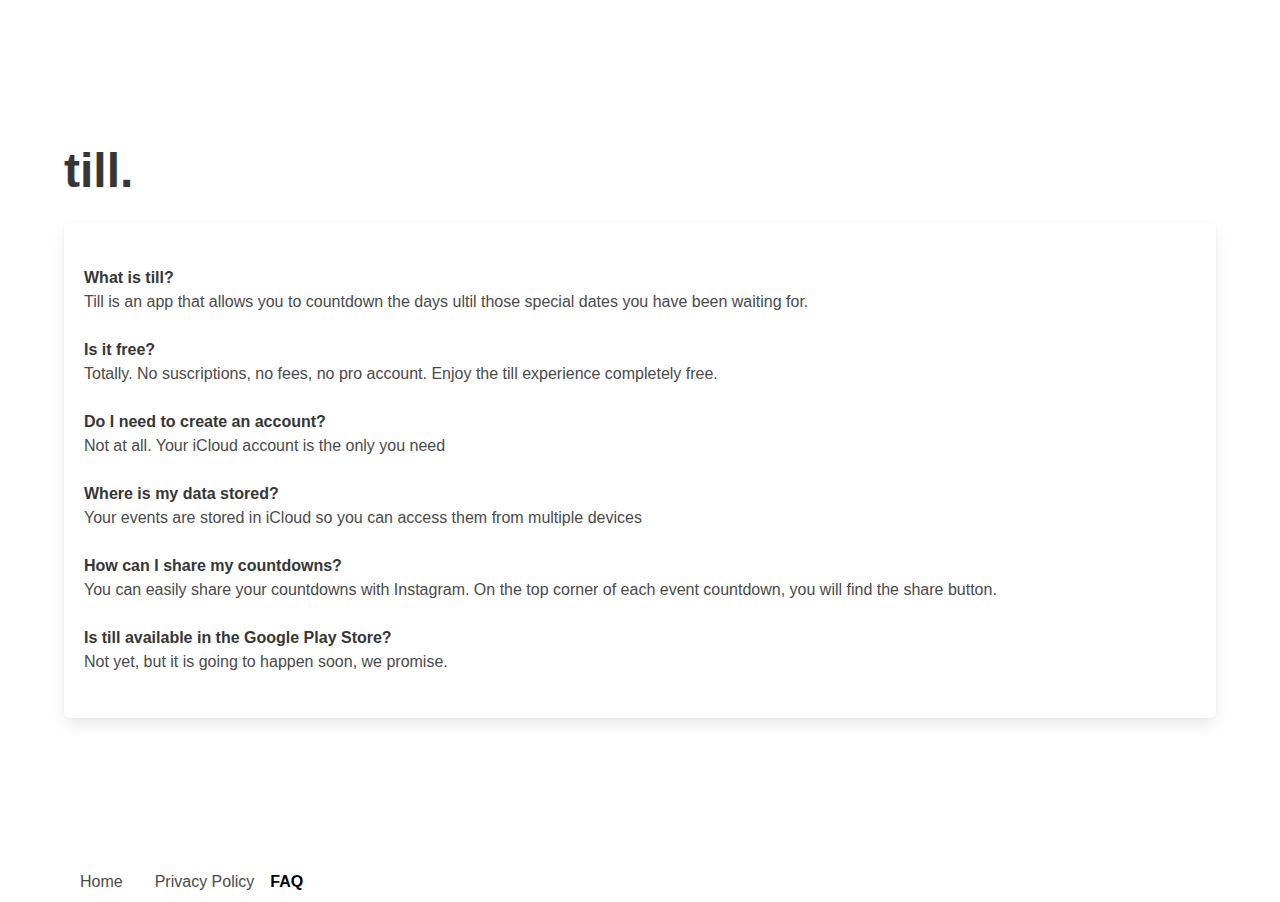
<file: docs/faq.html>
<!DOCTYPE html>
    <html>
    <!-- CSS -->
    <meta name="viewport" content="width=device-width, initial-scale=1.0">
    <link rel="stylesheet" type="text/css" href="bulma.css">
    <link rel="stylesheet" type="text/css" href="till.css">

    <!-- Container-->
    <div class="container is-fluid">
    <section class="hero is-medium">
      <!-- Hero content: will be in the middle -->
      <div class="hero-body">
        <div class="container">
          <h1 class="title">
            <p class="title is-1">till.</p>
          </h1>
          <div class="box">
            <br>
            <p><strong>What is till?</strong></p>
            <p>Till is an app that allows you to countdown the days ultil those special dates you have been waiting for.</p>
            <br>
            <p><strong>Is it free?</strong></p>
            <p>Totally. No suscriptions, no fees, no pro account. Enjoy the till experience completely free.</p>
            <br>
            <p><strong>Do I need to create an account?</strong></p>
            <p>Not at all. Your iCloud account is the only you need</p>
            <br>
            <p><strong>Where is my data stored?</strong></p>
            <p>Your events are stored in iCloud so you can access them from multiple devices</p>
            <br>
            <p><strong>How can I share my countdowns?</strong></p>
            <p>You can easily share your countdowns with Instagram. On the top corner of each event countdown, you will find the share button.</p>
            <br>
            <p><strong>Is till available in the Google Play Store?</strong></p>
            <p>Not yet, but it is going to happen soon, we promise.</p>
            <br>
          </div>
        </div>
      </div>
      <!-- Hero footer: will stick at the bottom -->
      <div class="hero-foot">
        <nav class="tabs">
          <div class="container">
            <ul>
              <li><a href="/till/index.html">Home</a></li>
              <li><a href="/till/privacy_policy.html">Privacy Policy</a></li>
              <li class="is-active">FAQ</li>
            </ul>
          </div>
        </nav>
      </div>
    </section>
    </div>
</file>
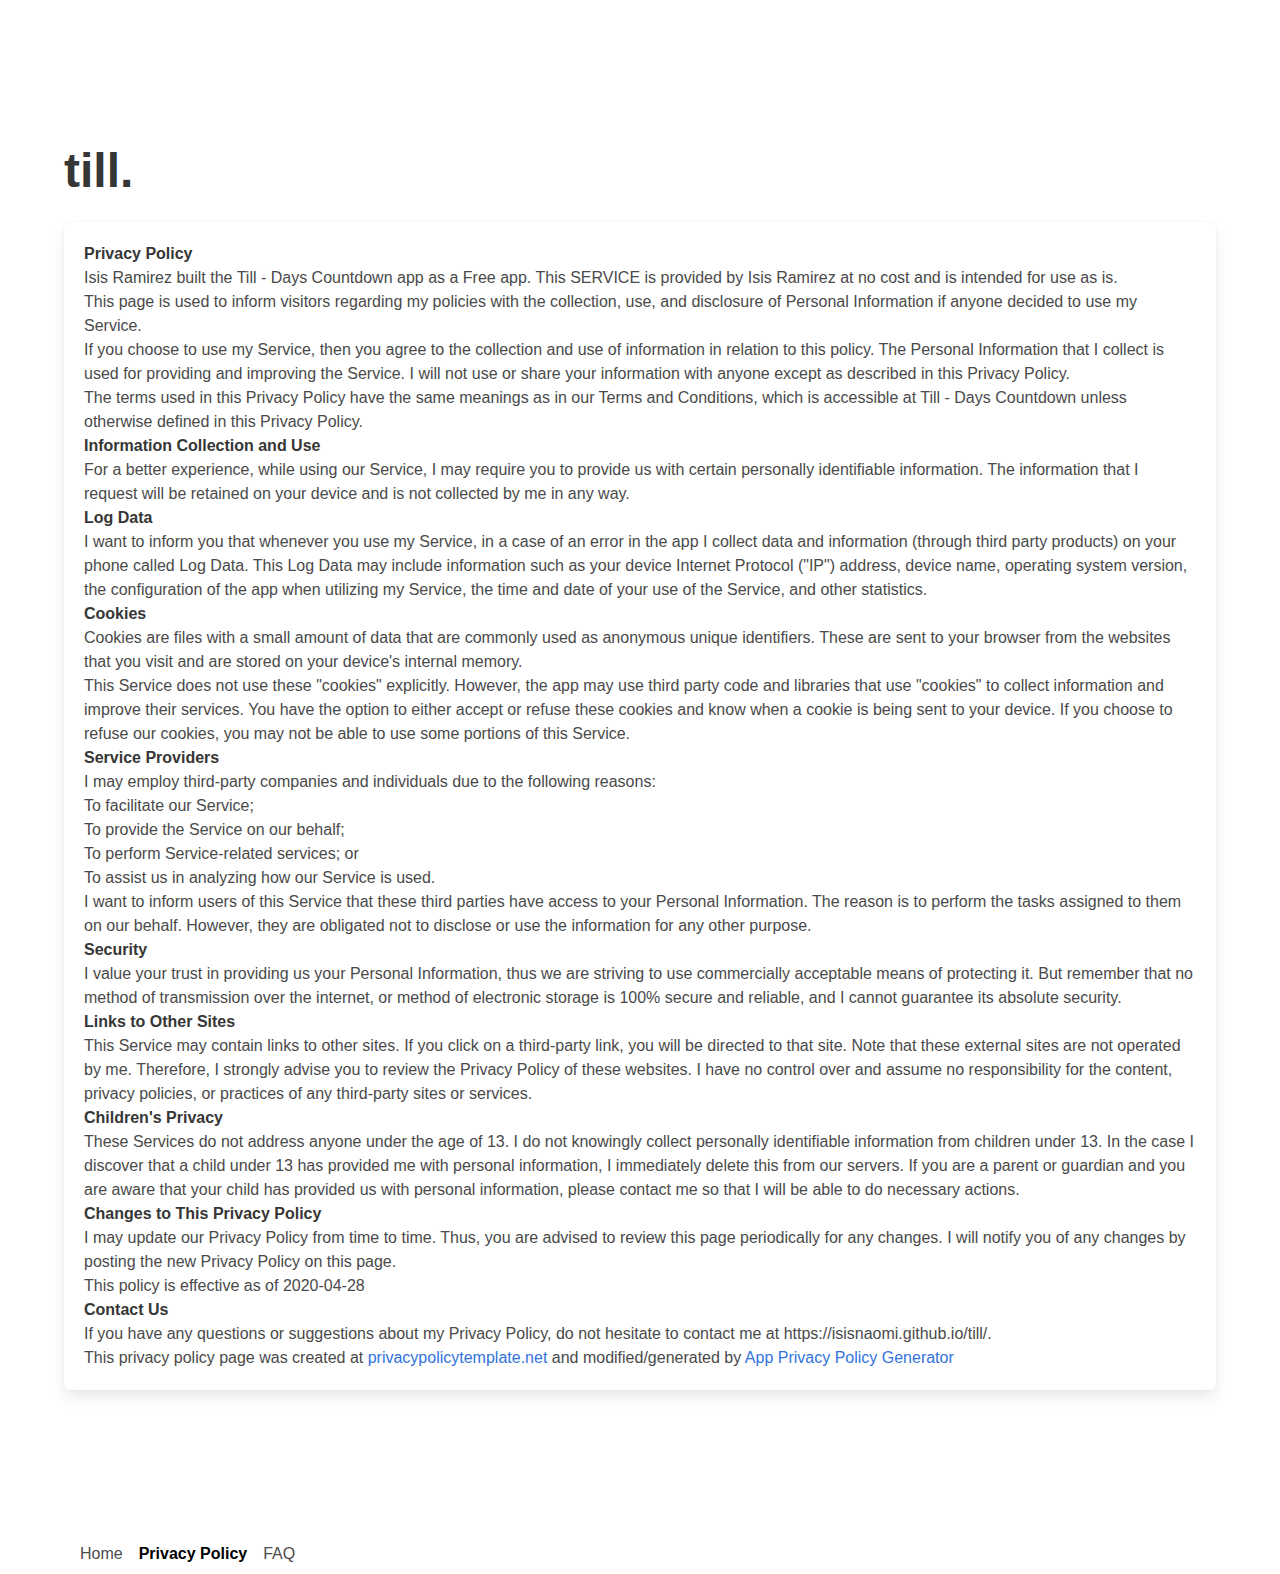
<file: docs/privacy_policy.html>
<!DOCTYPE html>
    <html>
    <!-- CSS -->
    <meta name="viewport" content="width=device-width, initial-scale=1.0">
    <link rel="stylesheet" type="text/css" href="bulma.css">
    <link rel="stylesheet" type="text/css" href="till.css">

    <!-- Container-->
    <div class="container is-fluid">
    <section class="hero is-medium">
      <!-- Hero content: will be in the middle -->
      <div class="hero-body">
        <div class="container">
          <h1 class="title">
            <p class="title is-1">till.</p>
          </h1>
          <div class="box">
            <strong>Privacy Policy</strong> <p>
                          Isis Ramirez built the Till - Days Countdown app as
                          a Free app. This SERVICE is provided by
                          Isis Ramirez at no cost and is intended for use as
                          is.
                        </p> <p>
                          This page is used to inform visitors regarding my
                          policies with the collection, use, and disclosure of Personal
                          Information if anyone decided to use my Service.
                        </p> <p>
                          If you choose to use my Service, then you agree to
                          the collection and use of information in relation to this
                          policy. The Personal Information that I collect is
                          used for providing and improving the Service. I will not use or share your information with
                          anyone except as described in this Privacy Policy.
                        </p> <p>
                          The terms used in this Privacy Policy have the same meanings
                          as in our Terms and Conditions, which is accessible at
                          Till - Days Countdown unless otherwise defined in this Privacy Policy.
                        </p> <p><strong>Information Collection and Use</strong></p> <p>
                          For a better experience, while using our Service, I
                          may require you to provide us with certain personally
                          identifiable information. The information that
                          I request will be retained on your device and is not collected by me in any way.
                        </p> <!----> <p><strong>Log Data</strong></p> <p>
                          I want to inform you that whenever you
                          use my Service, in a case of an error in the app
                          I collect data and information (through third party
                          products) on your phone called Log Data. This Log Data may
                          include information such as your device Internet Protocol
                          ("IP") address, device name, operating system version, the
                          configuration of the app when utilizing my Service,
                          the time and date of your use of the Service, and other
                          statistics.
                        </p> <p><strong>Cookies</strong></p> <p>
                          Cookies are files with a small amount of data that are
                          commonly used as anonymous unique identifiers. These are sent
                          to your browser from the websites that you visit and are
                          stored on your device's internal memory.
                        </p> <p>
                          This Service does not use these "cookies" explicitly. However,
                          the app may use third party code and libraries that use
                          "cookies" to collect information and improve their services.
                          You have the option to either accept or refuse these cookies
                          and know when a cookie is being sent to your device. If you
                          choose to refuse our cookies, you may not be able to use some
                          portions of this Service.
                        </p> <p><strong>Service Providers</strong></p> <p>
                          I may employ third-party companies and
                          individuals due to the following reasons:
                        </p> <ul><li>To facilitate our Service;</li> <li>To provide the Service on our behalf;</li> <li>To perform Service-related services; or</li> <li>To assist us in analyzing how our Service is used.</li></ul> <p>
                          I want to inform users of this Service
                          that these third parties have access to your Personal
                          Information. The reason is to perform the tasks assigned to
                          them on our behalf. However, they are obligated not to
                          disclose or use the information for any other purpose.
                        </p> <p><strong>Security</strong></p> <p>
                          I value your trust in providing us your
                          Personal Information, thus we are striving to use commercially
                          acceptable means of protecting it. But remember that no method
                          of transmission over the internet, or method of electronic
                          storage is 100% secure and reliable, and I cannot
                          guarantee its absolute security.
                        </p> <p><strong>Links to Other Sites</strong></p> <p>
                          This Service may contain links to other sites. If you click on
                          a third-party link, you will be directed to that site. Note
                          that these external sites are not operated by me.
                          Therefore, I strongly advise you to review the
                          Privacy Policy of these websites. I have
                          no control over and assume no responsibility for the content,
                          privacy policies, or practices of any third-party sites or
                          services.
                        </p> <p><strong>Children's Privacy</strong></p> <p>
                          These Services do not address anyone under the age of 13.
                          I do not knowingly collect personally
                          identifiable information from children under 13. In the case
                          I discover that a child under 13 has provided
                          me with personal information, I immediately
                          delete this from our servers. If you are a parent or guardian
                          and you are aware that your child has provided us with
                          personal information, please contact me so that
                          I will be able to do necessary actions.
                        </p> <p><strong>Changes to This Privacy Policy</strong></p> <p>
                          I may update our Privacy Policy from
                          time to time. Thus, you are advised to review this page
                          periodically for any changes. I will
                          notify you of any changes by posting the new Privacy Policy on
                          this page.
                        </p> <p>This policy is effective as of 2020-04-28</p> <p><strong>Contact Us</strong></p> <p>
                          If you have any questions or suggestions about my
                          Privacy Policy, do not hesitate to contact me at https://isisnaomi.github.io/till/.
                        </p> <p>
                          This privacy policy page was created at
                          <a href="https://privacypolicytemplate.net" target="_blank">privacypolicytemplate.net</a>
                          and modified/generated by
                          <a href="https://app-privacy-policy-generator.firebaseapp.com/" target="_blank">App Privacy Policy Generator</a></p>
          </div>
        </div>
      </div>
      <!-- Hero footer: will stick at the bottom -->
      <div class="hero-foot">
        <nav class="tabs">
          <div class="container">
            <ul>
              <li><a href="/till/index.html">Home</a></li>
              <li class="is-active">Privacy Policy</li>
              <li><a href="/till/faq.html">FAQ</a></li>
            </ul>
          </div>
        </nav>
      </div>
    </section>
    </div>

    </html>
</file>
<file: docs/till.css>
.is-active {
  font-weight: bold;
  color: black;
}
</file>
